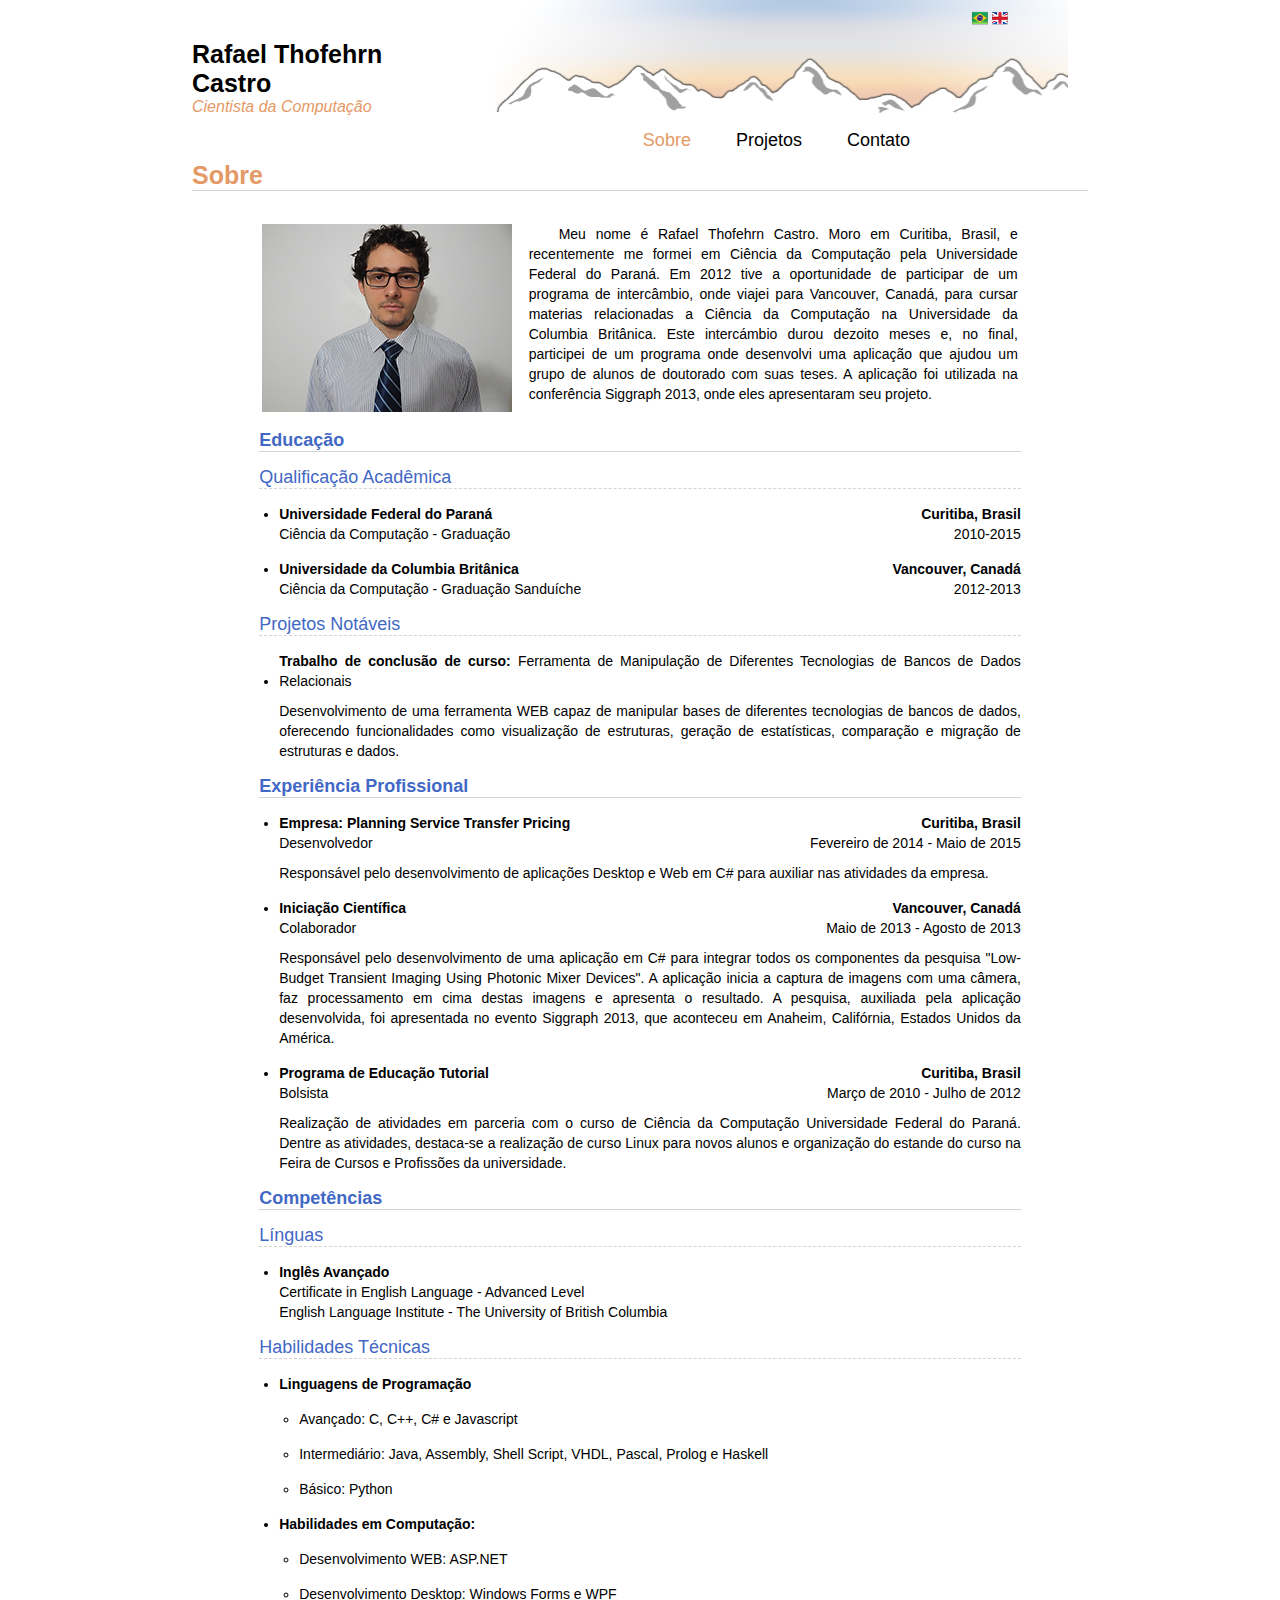
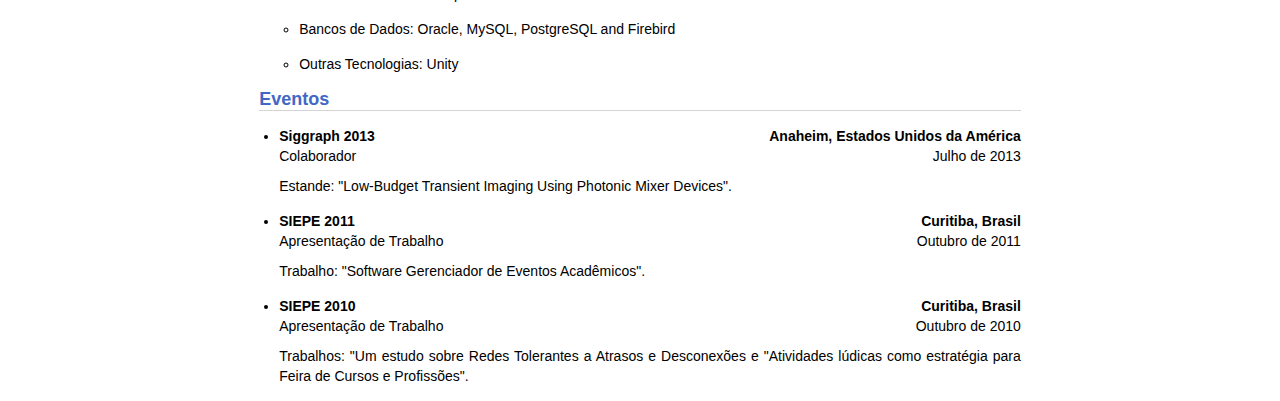
<file: index.html>
<html>
	<head>
		<title>Rafael Thofehrn Castro</title>
		<link rel="stylesheet" type="text/css" href="css/Aimara.css">
		<link rel="stylesheet" type="text/css" href="css/site.css">
		<script src="lib/site.js" type="text/javascript"></script>
	</head>
	<body>
		<div class="top">
		<div class="flags">
		<a href="index.html"><img src="images/brazil_flag.png"/></a>
		<a href="index_en.html"><img src="images/uk_flag.png"/></a>
	  </div>
		<div class="div_title">
			<div class="title">Rafael Thofehrn Castro</div>
			<div class="subtitle colored">Cientista da Computa&ccedil;&atilde;o</div>
		</div>
		<div class="div_menu">
		<ul class="main_menu">
			<li class="main_menu_item colored">Sobre</li>
			<li class="main_menu_item"><a href="projects_pt.html">Projetos</a></li>
			<li class="main_menu_item_last"><a href="contact_pt.html">Contato</a></li>
		</ul>
	</div>
	</div>

	<div class="content">

		<div class="content_title0 colored">
			Sobre
		</div>

		<div class="about">

			<table>
				<tr>
					<td style="width: 35%; vertical-align: top;">
						<img src="images/rafael.png"/>
					</td>
					<td style="width 65%; vertical-align: top;">
						<div class="about_me_text">
			        Meu nome &eacute; Rafael Thofehrn Castro. Moro em Curitiba, Brasil, e recentemente me formei em Ci&ecirc;ncia da Computa&ccedil;&atilde;o pela Universidade Federal do Paran&aacute;.
			        Em 2012 tive a oportunidade de participar de um programa de interc&acirc;mbio, onde viajei para Vancouver, Canad&aacute;, para cursar materias relacionadas a Ci&ecirc;ncia da
			        Computa&ccedil;&atilde;o na Universidade da Columbia Brit&acirc;nica. Este interc&aacute;mbio durou dezoito meses e, no final, participei de um programa onde desenvolvi uma
			        aplica&ccedil;&atilde;o que ajudou um grupo de alunos de doutorado com suas teses. A aplica&ccedil;&atilde;o foi utilizada na confer&ecirc;ncia Siggraph 2013, onde eles apresentaram seu projeto.

						</div>
					</td>
				</tr>
			</table>


		<div class="content_title1">
			Educa&ccedil;&atilde;o
		</div>
		<div class="content_title2">
			Qualifica&ccedil;&atilde;o Acad&ecirc;mica
		</div>

		<ul class="content_ul">
			<li class="content_li">
				<div><div class="content_li_left"><b>Universidade Federal do Paran&aacute;</b></div><div class="content_li_right"><b>Curitiba, Brasil</b></div></div>
				<div><div class="content_li_left">Ci&ecirc;ncia da Computa&ccedil;&atilde;o - Gradua&ccedil;&atilde;o</div><div class="content_li_right">2010-2015</div></div>
			</li>
			<li class="content_li">
				<div><div class="content_li_left"><b>Universidade da Columbia Brit&acirc;nica</b></div><div class="content_li_right"><b>Vancouver, Canad&aacute;</b></div></div>
				<div><div class="content_li_left">Ci&ecirc;ncia da Computa&ccedil;&atilde;o - Gradua&ccedil;&atilde;o Sandu&iacute;che</div><div class="content_li_right">2012-2013</div></div>
			</li>
		</ul>

		<div class="content_title2">
			Projetos Not&aacute;veis
		</div>

		<ul class="content_ul">
			<li class="content_li">
				<div><div class="content_li_left"><b>Trabalho de conclus&atilde;o de curso:</b> Ferramenta de Manipula&ccedil;&atilde;o de Diferentes Tecnologias de Bancos de
Dados Relacionais</div></div>
				<div><div class="content_li_left margin_top_10">Desenvolvimento de uma ferramenta WEB capaz de manipular bases de diferentes tecnologias de
        bancos de dados, oferecendo funcionalidades como visualiza&ccedil;&atilde;o de estruturas, gera&ccedil;&atilde;o de estat&iacute;sticas, compara&ccedil;&atilde;o e migra&ccedil;&atilde;o de estruturas e dados.</div>
			</li>
		</ul>

		<div class="content_title1">
			Experi&ecirc;ncia Profissional
		</div>

		<ul class="content_ul">
			<li class="content_li">
				<div><div class="content_li_left"><b>Empresa: Planning Service Transfer Pricing</b></div><div class="content_li_right"><b>Curitiba, Brasil</b></div></div>
				<div><div class="content_li_left">Desenvolvedor</div><div class="content_li_right">Fevereiro de 2014 - Maio de 2015</div></div>
				<div><div class="content_li_left margin_top_10">Respons&aacute;vel pelo desenvolvimento de aplica&ccedil;&otilde;es Desktop e Web em C# para auxiliar nas atividades da empresa.</div>
			</li>

			<li class="content_li">
				<div><div class="content_li_left"><b>Inicia&ccedil;&atilde;o Cient&iacute;fica</b></div><div class="content_li_right"><b>Vancouver, Canad&aacute;</b></div></div>
				<div><div class="content_li_left">Colaborador</div><div class="content_li_right">Maio de 2013 - Agosto de 2013</div></div>
				<div><div class="content_li_left margin_top_10">Respons&aacute;vel pelo desenvolvimento de uma aplica&ccedil;&atilde;o em C# para integrar todos os
          componentes da pesquisa "Low-Budget Transient Imaging Using Photonic Mixer Devices". A aplica&ccedil;&atilde;o inicia a captura de imagens
          com uma c&acirc;mera, faz processamento em cima destas imagens e apresenta o resultado. A pesquisa, auxiliada pela aplica&ccedil;&atilde;o desenvolvida,
          foi apresentada no evento Siggraph 2013, que aconteceu em Anaheim, Calif&oacute;rnia, Estados Unidos da Am&eacute;rica.</div>
			</li>

			<li class="content_li">
				<div><div class="content_li_left"><b>Programa de Educa&ccedil;&atilde;o Tutorial</b></div><div class="content_li_right"><b>Curitiba, Brasil</b></div></div>
				<div><div class="content_li_left">Bolsista</div><div class="content_li_right">Mar&ccedil;o de 2010 - Julho de 2012</div></div>
				<div><div class="content_li_left margin_top_10">Realiza&ccedil;&atilde;o de atividades em parceria com o curso de Ci&ecirc;ncia da Computa&ccedil;&atilde;o
        Universidade Federal do Paran&aacute;. Dentre as atividades, destaca-se a realiza&ccedil;&atilde;o de curso Linux para novos alunos e organiza&ccedil;&atilde;o do
        estande do curso na Feira de Cursos e Profiss&otilde;es da universidade.</div>
			</li>

		</ul>

		<div class="content_title1">
			Compet&ecirc;ncias
		</div>

		<div class="content_title2">
			L&iacute;nguas
		</div>

		<ul class="content_ul">
			<li class="content_li">
				<div><div class="content_li_left"><b>Ingl&ecirc;s Avan&ccedil;ado</b></div></div>
				<div><div class="content_li_left">Certificate in English Language - Advanced Level</div></div>
				<div><div class="content_li_left">English Language Institute - The University of British Columbia</div>
			</li>


		</ul>

		<div class="content_title2">
			Habilidades T&eacute;cnicas
		</div>

		<ul class="content_ul">
			<li class="content_li">
				<div><div class="content_li_left"><b>Linguagens de Programa&ccedil;&atilde;o</b></div></div>
				<ul class="content_ul">
					<li class="content_li">
						<div><div class="content_li_left">Avan&ccedil;ado: C, C++, C# e Javascript</div></div>
					</li>
					<li class="content_li">
						<div><div class="content_li_left">Intermedi&aacute;rio: Java, Assembly, Shell Script, VHDL, Pascal, Prolog e Haskell</div></div>
					</li>
					<li class="content_li">
						<div><div class="content_li_left">B&aacute;sico: Python</div></div>
					</li>
				</ul>
			</li>

			<li class="content_li">
				<div><div class="content_li_left"><b>Habilidades em Computa&ccedil;&atilde;o:</b></div></div>
				<ul class="content_ul">
					<li class="content_li">
						<div><div class="content_li_left">Desenvolvimento WEB: ASP.NET</div></div>
					</li>
					<li class="content_li">
						<div><div class="content_li_left">Desenvolvimento Desktop: Windows Forms e WPF</div></div>
					</li>
					<li class="content_li">
						<div><div class="content_li_left">Bancos de Dados: Oracle, MySQL, PostgreSQL and Firebird</div></div>
					</li>
					<li class="content_li">
						<div><div class="content_li_left">Outras Tecnologias: Unity</div></div>
					</li>
				</ul>
			</li>
		</ul>

		<div class="content_title1">
			Eventos
		</div>

		<ul class="content_ul">
			<li class="content_li">
				<div><div class="content_li_left"><b>Siggraph 2013</b></div><div class="content_li_right"><b>Anaheim, Estados Unidos da Am&eacute;rica</b></div></div>
				<div><div class="content_li_left">Colaborador</div><div class="content_li_right">Julho de 2013</div></div>
				<div><div class="content_li_left margin_top_10">Estande: "Low-Budget Transient Imaging Using Photonic Mixer Devices".</div>
			</li>

			<li class="content_li">
				<div><div class="content_li_left"><b>SIEPE 2011</b></div><div class="content_li_right"><b>Curitiba, Brasil</b></div></div>
				<div><div class="content_li_left">Apresenta&ccedil;&atilde;o de Trabalho</div><div class="content_li_right">Outubro de 2011</div></div>
				<div><div class="content_li_left margin_top_10">Trabalho: "Software Gerenciador de Eventos Acad&ecirc;micos".</div>
			</li>

			<li class="content_li">
				<div><div class="content_li_left"><b>SIEPE 2010</b></div><div class="content_li_right"><b>Curitiba, Brasil</b></div></div>
				<div><div class="content_li_left">Apresenta&ccedil;&atilde;o de Trabalho</div><div class="content_li_right">Outubro de 2010</div></div>
				<div><div class="content_li_left margin_top_10">Trabalhos: "Um estudo sobre Redes Tolerantes a Atrasos e Desconex&otilde;es e "Atividades l&uacute;dicas como estrat&eacute;gia
para Feira de Cursos e Profiss&otilde;es".	 </div>
		</li>
		</ul>


	</div>

</div>


	</body>
</html>
</file>
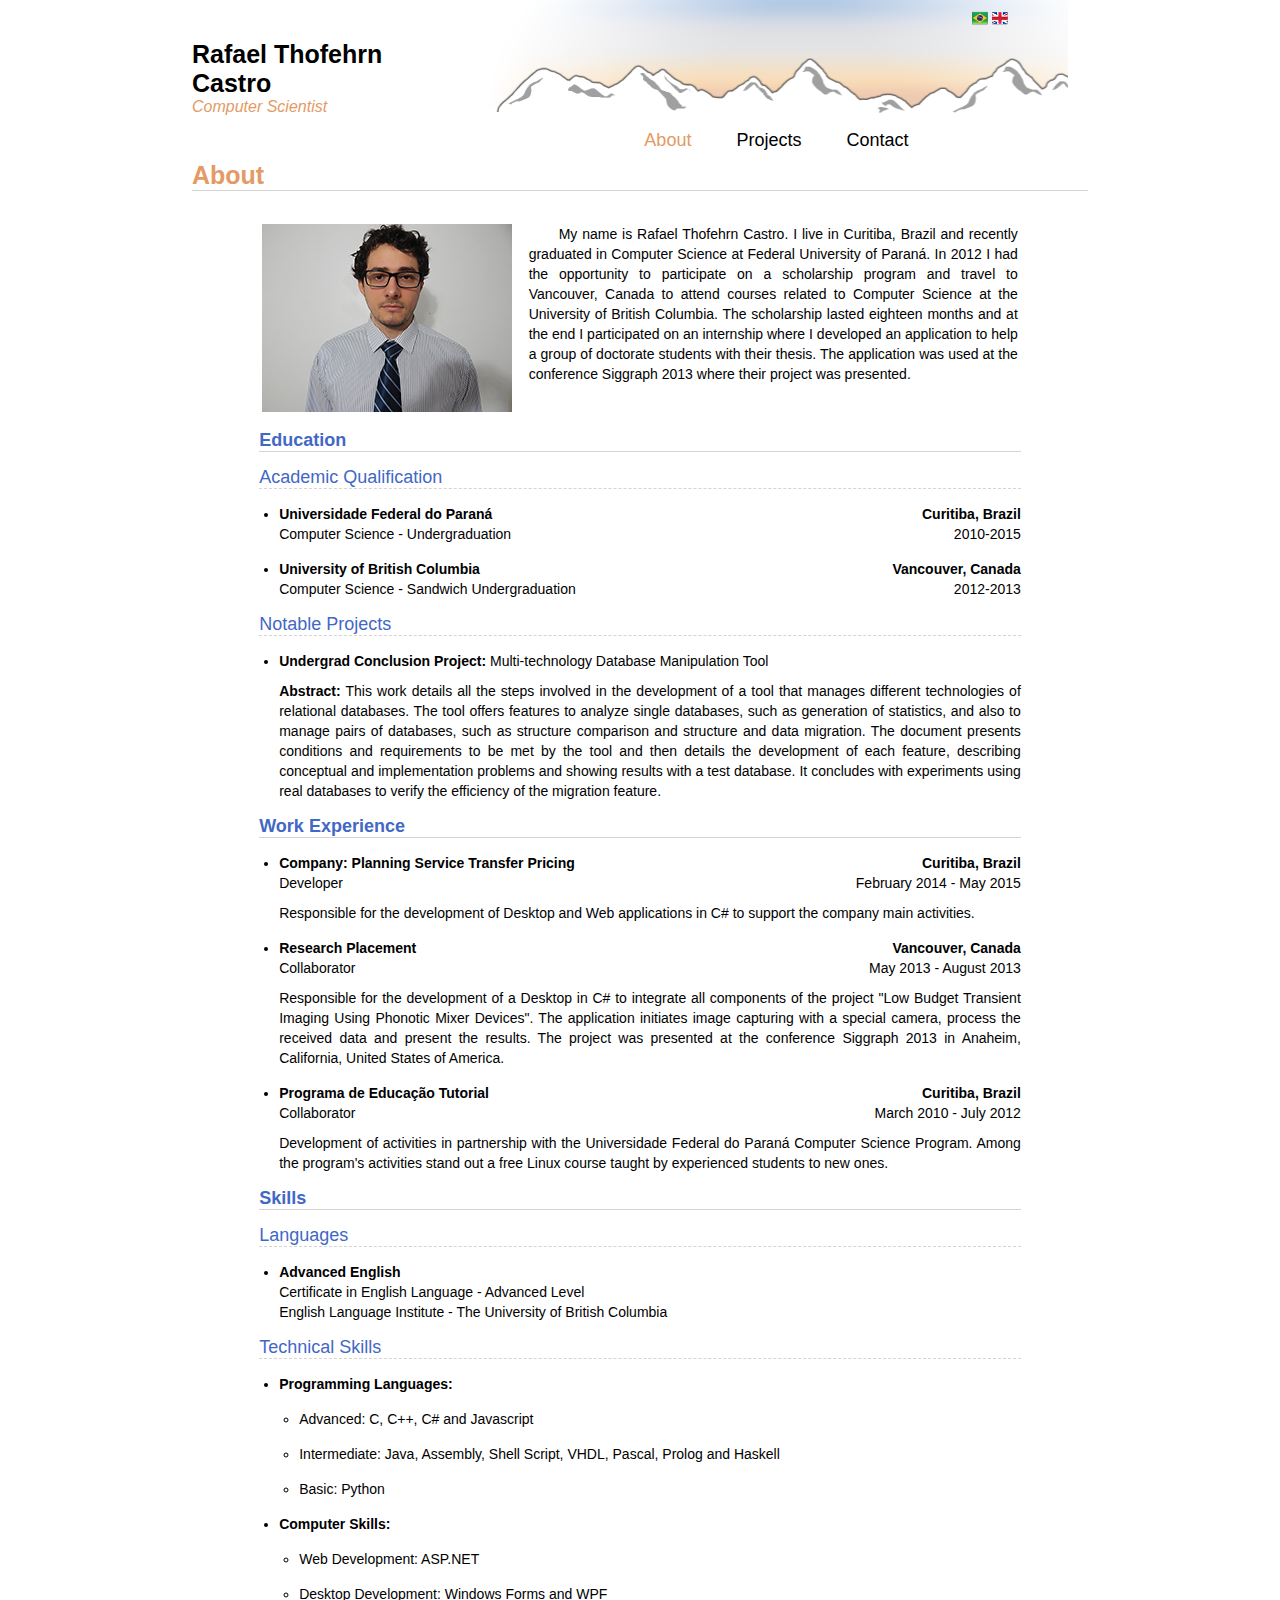
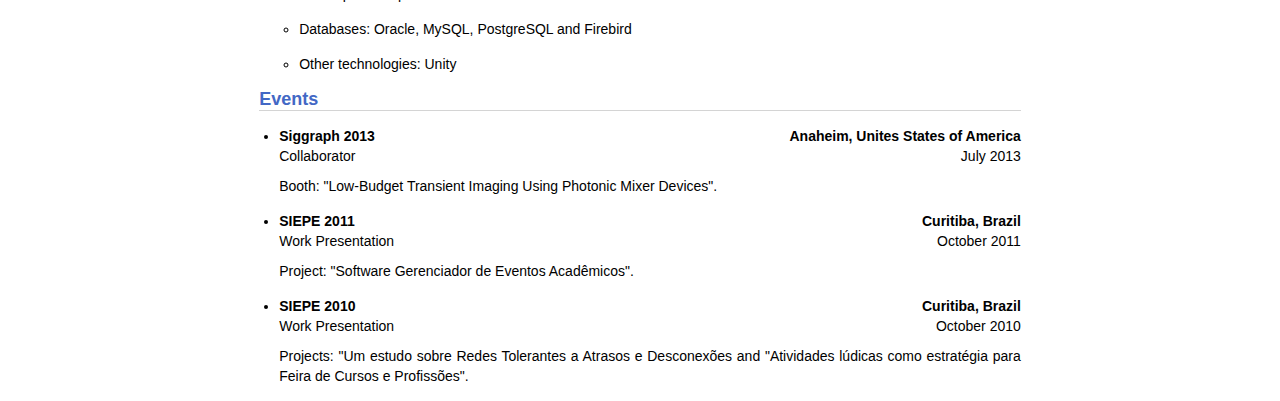
<file: index_en.html>
<html>
	<head>
		<title>Rafael Thofehrn Castro</title>
		<link rel="stylesheet" type="text/css" href="css/Aimara.css">
		<link rel="stylesheet" type="text/css" href="css/site.css">
		<script src="lib/site.js" type="text/javascript"></script>
	</head>
	<body>
		<div class="top">
		<div class="flags">
		<a href="index.html"><img src="images/brazil_flag.png"/></a>
		<a href="index_en.html"><img src="images/uk_flag.png"/></a>
	  </div>
		<div class="div_title">
			<div class="title">Rafael Thofehrn Castro</div>
			<div class="subtitle colored">Computer Scientist</div>
		</div>
		<div class="div_menu">
		<ul class="main_menu">
			<li class="main_menu_item colored">About</li>
			<li class="main_menu_item"><a href="projects_en.html">Projects</a></li>
			<li class="main_menu_item_last"><a href="contact_en.html">Contact</a></li>
		</ul>
	</div>
	</div>

	<div class="content">

		<div class="content_title0 colored">
			About
		</div>

		<div class="about">

			<table>
				<tr>
					<td style="width: 35%; vertical-align: top;">
						<img src="images/rafael.png"/>
					</td>
					<td style="width 65%; vertical-align: top;">
						<div class="about_me_text">
							My name is Rafael Thofehrn Castro. I live in Curitiba, Brazil and recently graduated in Computer Science at Federal University of Paran&aacute;.
							In 2012 I had the opportunity to participate on a scholarship program and travel to Vancouver, Canada to attend courses
							related to Computer Science at the University of British Columbia. The scholarship lasted eighteen months and at the end I participated on an
							internship where I developed an application to help a group of doctorate students with their thesis. The application was used at the conference Siggraph 2013
							where their project was presented.
						</div>
					</td>
				</tr>
			</table>


		<div class="content_title1">
			Education
		</div>
		<div class="content_title2">
			Academic Qualification
		</div>

		<ul class="content_ul">
			<li class="content_li">
				<div><div class="content_li_left"><b>Universidade Federal do Paran&aacute;</b></div><div class="content_li_right"><b>Curitiba, Brazil</b></div></div>
				<div><div class="content_li_left">Computer Science - Undergraduation</div><div class="content_li_right">2010-2015</div></div>
			</li>
			<li class="content_li">
				<div><div class="content_li_left"><b>University of British Columbia</b></div><div class="content_li_right"><b>Vancouver, Canada</b></div></div>
				<div><div class="content_li_left">Computer Science - Sandwich Undergraduation</div><div class="content_li_right">2012-2013</div></div>
			</li>
		</ul>

		<div class="content_title2">
			Notable Projects
		</div>

		<ul class="content_ul">
			<li class="content_li">
				<div><div class="content_li_left"><b>Undergrad Conclusion Project:</b> Multi-technology Database Manipulation Tool</div></div>
				<div><div class="content_li_left margin_top_10"><b>Abstract:</b> This work details all the steps involved in the development of a tool that manages different technologies of relational databases. The tool offers features to analyze single databases, such as generation of statistics, and also to manage pairs of databases, such as structure comparison and structure and data migration.
The document presents conditions and requirements to be met by the tool and then details the development of each feature, describing conceptual and implementation problems and showing results with a test database. It concludes with experiments using real databases to verify the efficiency of the migration feature.</div>
			</li>
		</ul>

		<div class="content_title1">
			Work Experience
		</div>

		<ul class="content_ul">
			<li class="content_li">
				<div><div class="content_li_left"><b>Company: Planning Service Transfer Pricing</b></div><div class="content_li_right"><b>Curitiba, Brazil</b></div></div>
				<div><div class="content_li_left">Developer</div><div class="content_li_right">February 2014 - May 2015</div></div>
				<div><div class="content_li_left margin_top_10">Responsible for the development of Desktop and Web applications in C# to support the company main activities.</div>
			</li>

			<li class="content_li">
				<div><div class="content_li_left"><b>Research Placement</b></div><div class="content_li_right"><b>Vancouver, Canada</b></div></div>
				<div><div class="content_li_left">Collaborator</div><div class="content_li_right">May 2013 - August 2013</div></div>
				<div><div class="content_li_left margin_top_10">Responsible for the development of a Desktop in C# to integrate all components of the project "Low Budget Transient
					Imaging Using Phonotic Mixer Devices". The application initiates image capturing with a special camera, process the received data and present the results.
				The project was presented at the conference Siggraph 2013 in Anaheim, California, United States of America.</div>
			</li>

			<li class="content_li">
				<div><div class="content_li_left"><b>Programa de Educa&ccedil;&atilde;o Tutorial</b></div><div class="content_li_right"><b>Curitiba, Brazil</b></div></div>
				<div><div class="content_li_left">Collaborator</div><div class="content_li_right">March 2010 - July 2012</div></div>
				<div><div class="content_li_left margin_top_10">Development of activities in partnership with the Universidade Federal do Paran&aacute; Computer Science Program. Among the program's
				activities stand out a free Linux course taught by experienced students to new ones.</div>
			</li>

		</ul>

		<div class="content_title1">
			Skills
		</div>

		<div class="content_title2">
			Languages
		</div>

		<ul class="content_ul">
			<li class="content_li">
				<div><div class="content_li_left"><b>Advanced English</b></div></div>
				<div><div class="content_li_left">Certificate in English Language - Advanced Level</div></div>
				<div><div class="content_li_left">English Language Institute - The University of British Columbia</div>
			</li>


		</ul>

		<div class="content_title2">
			Technical Skills
		</div>

		<ul class="content_ul">
			<li class="content_li">
				<div><div class="content_li_left"><b>Programming Languages:</b></div></div>
				<ul class="content_ul">
					<li class="content_li">
						<div><div class="content_li_left">Advanced: C, C++, C# and Javascript</div></div>
					</li>
					<li class="content_li">
						<div><div class="content_li_left">Intermediate: Java, Assembly, Shell Script, VHDL, Pascal, Prolog and Haskell</div></div>
					</li>
					<li class="content_li">
						<div><div class="content_li_left">Basic: Python</div></div>
					</li>
				</ul>
			</li>

			<li class="content_li">
				<div><div class="content_li_left"><b>Computer Skills:</b></div></div>
				<ul class="content_ul">
					<li class="content_li">
						<div><div class="content_li_left">Web Development: ASP.NET</div></div>
					</li>
					<li class="content_li">
						<div><div class="content_li_left">Desktop Development: Windows Forms and WPF</div></div>
					</li>
					<li class="content_li">
						<div><div class="content_li_left">Databases: Oracle, MySQL, PostgreSQL and Firebird</div></div>
					</li>
					<li class="content_li">
						<div><div class="content_li_left">Other technologies: Unity</div></div>
					</li>
				</ul>
			</li>
		</ul>

		<div class="content_title1">
			Events
		</div>

		<ul class="content_ul">
			<li class="content_li">
				<div><div class="content_li_left"><b>Siggraph 2013</b></div><div class="content_li_right"><b>Anaheim, Unites States of America</b></div></div>
				<div><div class="content_li_left">Collaborator</div><div class="content_li_right">July 2013</div></div>
				<div><div class="content_li_left margin_top_10">Booth: "Low-Budget Transient Imaging Using Photonic Mixer Devices".</div>
			</li>

			<li class="content_li">
				<div><div class="content_li_left"><b>SIEPE 2011</b></div><div class="content_li_right"><b>Curitiba, Brazil</b></div></div>
				<div><div class="content_li_left">Work Presentation</div><div class="content_li_right">October 2011</div></div>
				<div><div class="content_li_left margin_top_10">Project: "Software Gerenciador de Eventos Acad&ecirc;micos".</div>
			</li>

			<li class="content_li">
				<div><div class="content_li_left"><b>SIEPE 2010</b></div><div class="content_li_right"><b>Curitiba, Brazil</b></div></div>
				<div><div class="content_li_left">Work Presentation</div><div class="content_li_right">October 2010</div></div>
				<div><div class="content_li_left margin_top_10">Projects: "Um estudo sobre Redes Tolerantes a Atrasos e Desconex&otilde;es and "Atividades l&uacute;dicas como estrat&eacute;gia
para Feira de Cursos e Profiss&otilde;es".	 </div>
		</li>
		</ul>


	</div>

</div>


	</body>
</html>
</file>
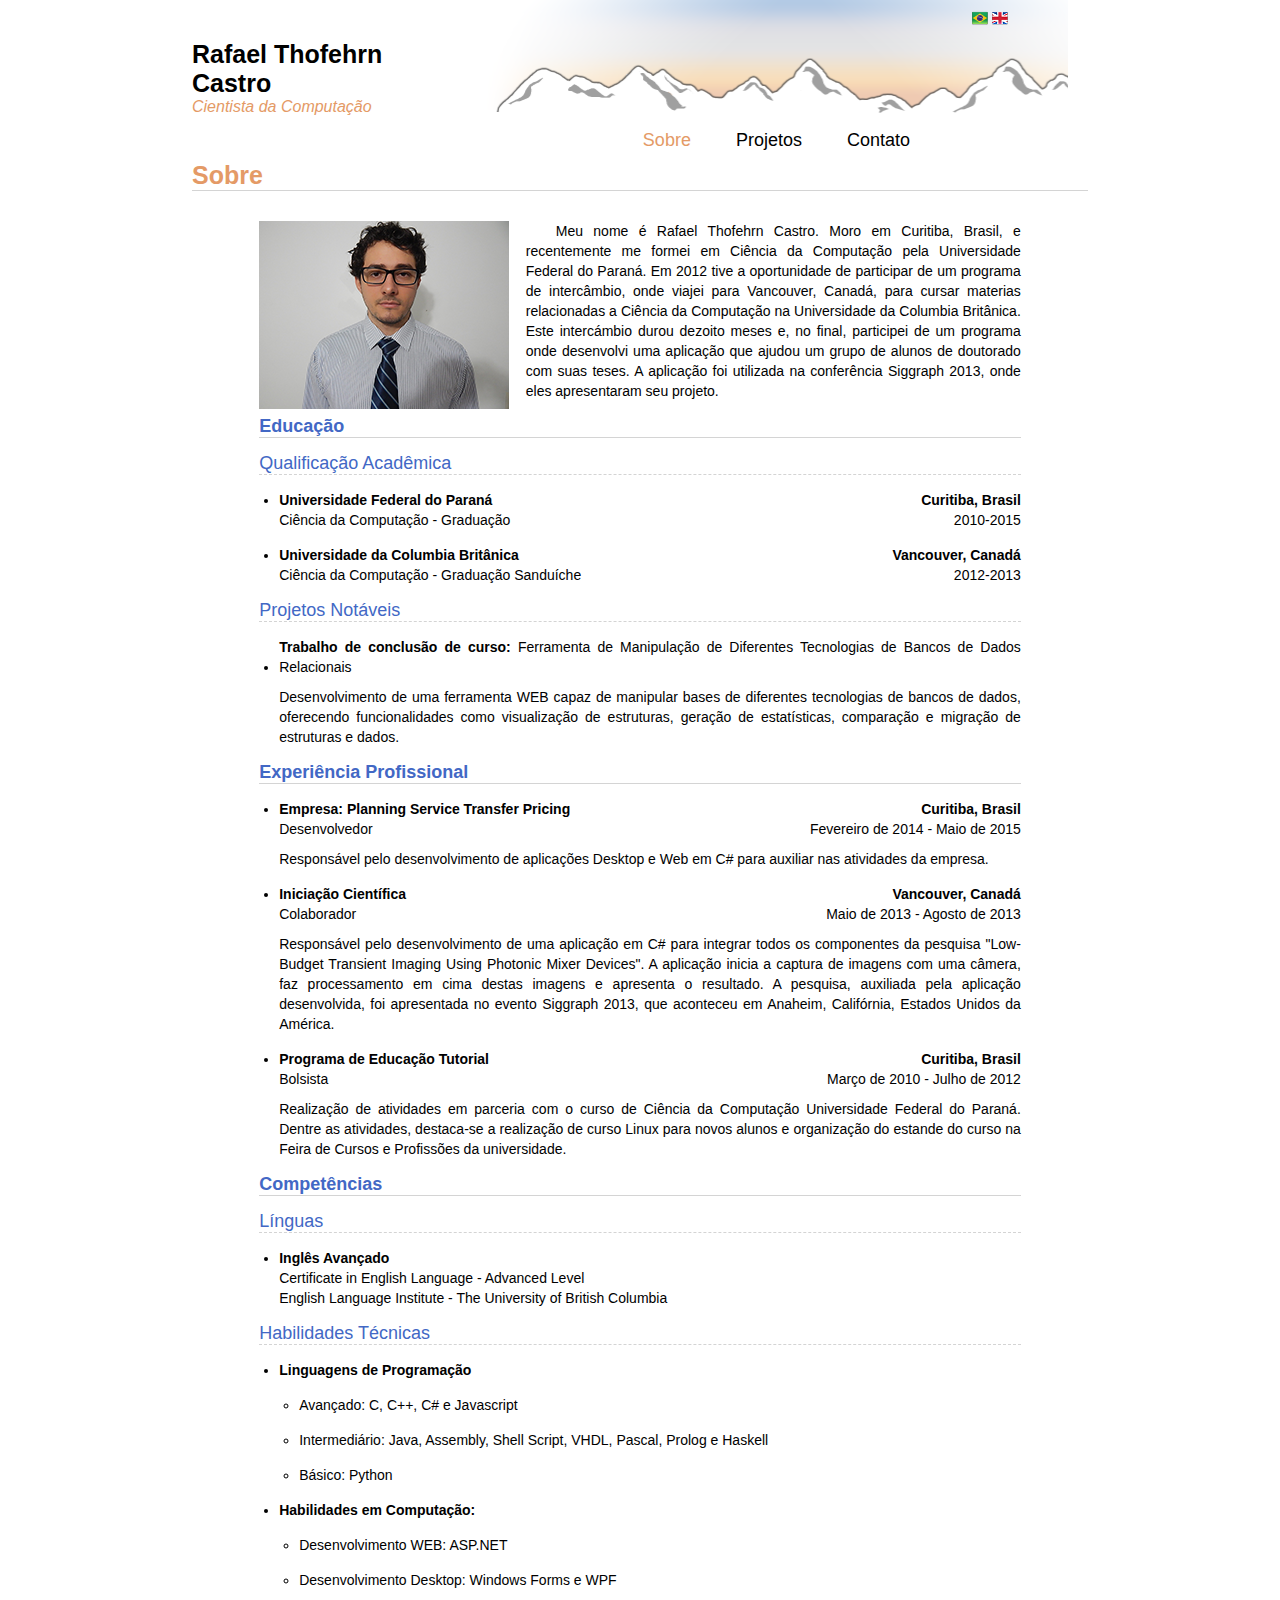
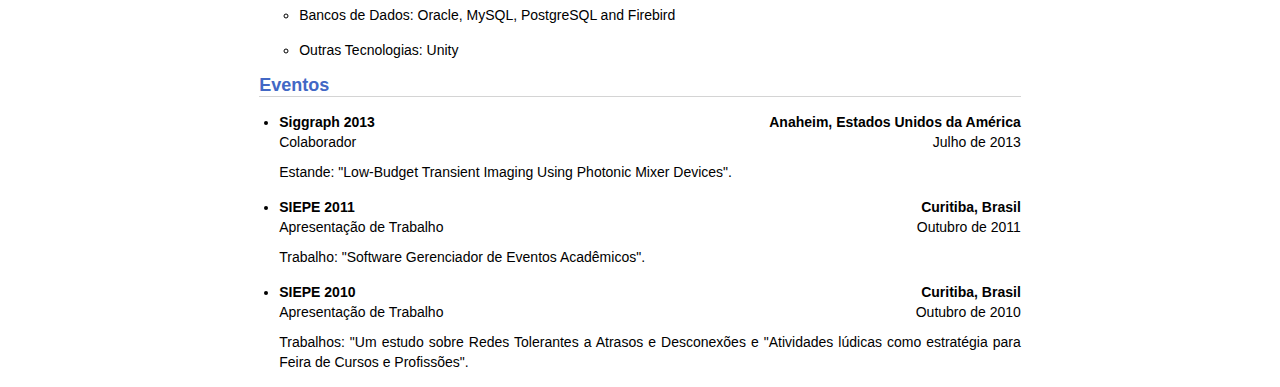
<file: index_pt.html>
<html>
	<head>
		<title>Rafael Thofehrn Castro</title>
		<link rel="stylesheet" type="text/css" href="css/Aimara.css">
		<link rel="stylesheet" type="text/css" href="css/site.css">
		<script src="lib/site.js" type="text/javascript"></script>
	</head>
	<body>
		<div class="top">
		<div class="flags">
		<a href="index_pt.html"><img src="images/brazil_flag.png"/></a>
		<a href="index_en.html"><img src="images/uk_flag.png"/></a>
	  </div>
		<div class="div_title">
			<div class="title">Rafael Thofehrn Castro</div>
			<div class="subtitle colored">Cientista da Computa&ccedil;&atilde;o</div>
		</div>
		<div class="div_menu">
		<ul class="main_menu">
			<li class="main_menu_item colored">Sobre</li>
			<li class="main_menu_item"><a href="projects_pt.html">Projetos</a></li>
			<li class="main_menu_item_last"><a href="contact_pt.html">Contato</a></li>
		</ul>
	</div>
	</div>

	<div class="content">

		<div class="content_title0 colored">
			Sobre
		</div>

		<div class="about">

		<div class="about_me_div">
		<div class="about_me_img">
			<img src="images/rafael.png"/>
			</div>
			<div class="about_me_text">
        Meu nome &eacute; Rafael Thofehrn Castro. Moro em Curitiba, Brasil, e recentemente me formei em Ci&ecirc;ncia da Computa&ccedil;&atilde;o pela Universidade Federal do Paran&aacute;.
        Em 2012 tive a oportunidade de participar de um programa de interc&acirc;mbio, onde viajei para Vancouver, Canad&aacute;, para cursar materias relacionadas a Ci&ecirc;ncia da
        Computa&ccedil;&atilde;o na Universidade da Columbia Brit&acirc;nica. Este interc&aacute;mbio durou dezoito meses e, no final, participei de um programa onde desenvolvi uma
        aplica&ccedil;&atilde;o que ajudou um grupo de alunos de doutorado com suas teses. A aplica&ccedil;&atilde;o foi utilizada na confer&ecirc;ncia Siggraph 2013, onde eles apresentaram seu projeto.

			</div>
			</div>


		<div class="content_title1">
			Educa&ccedil;&atilde;o
		</div>
		<div class="content_title2">
			Qualifica&ccedil;&atilde;o Acad&ecirc;mica
		</div>

		<ul class="content_ul">
			<li class="content_li">
				<div><div class="content_li_left"><b>Universidade Federal do Paran&aacute;</b></div><div class="content_li_right"><b>Curitiba, Brasil</b></div></div>
				<div><div class="content_li_left">Ci&ecirc;ncia da Computa&ccedil;&atilde;o - Gradua&ccedil;&atilde;o</div><div class="content_li_right">2010-2015</div></div>
			</li>
			<li class="content_li">
				<div><div class="content_li_left"><b>Universidade da Columbia Brit&acirc;nica</b></div><div class="content_li_right"><b>Vancouver, Canad&aacute;</b></div></div>
				<div><div class="content_li_left">Ci&ecirc;ncia da Computa&ccedil;&atilde;o - Gradua&ccedil;&atilde;o Sandu&iacute;che</div><div class="content_li_right">2012-2013</div></div>
			</li>
		</ul>

		<div class="content_title2">
			Projetos Not&aacute;veis
		</div>

		<ul class="content_ul">
			<li class="content_li">
				<div><div class="content_li_left"><b>Trabalho de conclus&atilde;o de curso:</b> Ferramenta de Manipula&ccedil;&atilde;o de Diferentes Tecnologias de Bancos de
Dados Relacionais</div></div>
				<div><div class="content_li_left margin_top_10">Desenvolvimento de uma ferramenta WEB capaz de manipular bases de diferentes tecnologias de
        bancos de dados, oferecendo funcionalidades como visualiza&ccedil;&atilde;o de estruturas, gera&ccedil;&atilde;o de estat&iacute;sticas, compara&ccedil;&atilde;o e migra&ccedil;&atilde;o de estruturas e dados.</div>
			</li>
		</ul>

		<div class="content_title1">
			Experi&ecirc;ncia Profissional
		</div>

		<ul class="content_ul">
			<li class="content_li">
				<div><div class="content_li_left"><b>Empresa: Planning Service Transfer Pricing</b></div><div class="content_li_right"><b>Curitiba, Brasil</b></div></div>
				<div><div class="content_li_left">Desenvolvedor</div><div class="content_li_right">Fevereiro de 2014 - Maio de 2015</div></div>
				<div><div class="content_li_left margin_top_10">Respons&aacute;vel pelo desenvolvimento de aplica&ccedil;&otilde;es Desktop e Web em C# para auxiliar nas atividades da empresa.</div>
			</li>

			<li class="content_li">
				<div><div class="content_li_left"><b>Inicia&ccedil;&atilde;o Cient&iacute;fica</b></div><div class="content_li_right"><b>Vancouver, Canad&aacute;</b></div></div>
				<div><div class="content_li_left">Colaborador</div><div class="content_li_right">Maio de 2013 - Agosto de 2013</div></div>
				<div><div class="content_li_left margin_top_10">Respons&aacute;vel pelo desenvolvimento de uma aplica&ccedil;&atilde;o em C# para integrar todos os
          componentes da pesquisa "Low-Budget Transient Imaging Using Photonic Mixer Devices". A aplica&ccedil;&atilde;o inicia a captura de imagens
          com uma c&acirc;mera, faz processamento em cima destas imagens e apresenta o resultado. A pesquisa, auxiliada pela aplica&ccedil;&atilde;o desenvolvida,
          foi apresentada no evento Siggraph 2013, que aconteceu em Anaheim, Calif&oacute;rnia, Estados Unidos da Am&eacute;rica.</div>
			</li>

			<li class="content_li">
				<div><div class="content_li_left"><b>Programa de Educa&ccedil;&atilde;o Tutorial</b></div><div class="content_li_right"><b>Curitiba, Brasil</b></div></div>
				<div><div class="content_li_left">Bolsista</div><div class="content_li_right">Mar&ccedil;o de 2010 - Julho de 2012</div></div>
				<div><div class="content_li_left margin_top_10">Realiza&ccedil;&atilde;o de atividades em parceria com o curso de Ci&ecirc;ncia da Computa&ccedil;&atilde;o
        Universidade Federal do Paran&aacute;. Dentre as atividades, destaca-se a realiza&ccedil;&atilde;o de curso Linux para novos alunos e organiza&ccedil;&atilde;o do
        estande do curso na Feira de Cursos e Profiss&otilde;es da universidade.</div>
			</li>

		</ul>

		<div class="content_title1">
			Compet&ecirc;ncias
		</div>

		<div class="content_title2">
			L&iacute;nguas
		</div>

		<ul class="content_ul">
			<li class="content_li">
				<div><div class="content_li_left"><b>Ingl&ecirc;s Avan&ccedil;ado</b></div></div>
				<div><div class="content_li_left">Certificate in English Language - Advanced Level</div></div>
				<div><div class="content_li_left">English Language Institute - The University of British Columbia</div>
			</li>


		</ul>

		<div class="content_title2">
			Habilidades T&eacute;cnicas
		</div>

		<ul class="content_ul">
			<li class="content_li">
				<div><div class="content_li_left"><b>Linguagens de Programa&ccedil;&atilde;o</b></div></div>
				<ul class="content_ul">
					<li class="content_li">
						<div><div class="content_li_left">Avan&ccedil;ado: C, C++, C# e Javascript</div></div>
					</li>
					<li class="content_li">
						<div><div class="content_li_left">Intermedi&aacute;rio: Java, Assembly, Shell Script, VHDL, Pascal, Prolog e Haskell</div></div>
					</li>
					<li class="content_li">
						<div><div class="content_li_left">B&aacute;sico: Python</div></div>
					</li>
				</ul>
			</li>

			<li class="content_li">
				<div><div class="content_li_left"><b>Habilidades em Computa&ccedil;&atilde;o:</b></div></div>
				<ul class="content_ul">
					<li class="content_li">
						<div><div class="content_li_left">Desenvolvimento WEB: ASP.NET</div></div>
					</li>
					<li class="content_li">
						<div><div class="content_li_left">Desenvolvimento Desktop: Windows Forms e WPF</div></div>
					</li>
					<li class="content_li">
						<div><div class="content_li_left">Bancos de Dados: Oracle, MySQL, PostgreSQL and Firebird</div></div>
					</li>
					<li class="content_li">
						<div><div class="content_li_left">Outras Tecnologias: Unity</div></div>
					</li>
				</ul>
			</li>
		</ul>

		<div class="content_title1">
			Eventos
		</div>

		<ul class="content_ul">
			<li class="content_li">
				<div><div class="content_li_left"><b>Siggraph 2013</b></div><div class="content_li_right"><b>Anaheim, Estados Unidos da Am&eacute;rica</b></div></div>
				<div><div class="content_li_left">Colaborador</div><div class="content_li_right">Julho de 2013</div></div>
				<div><div class="content_li_left margin_top_10">Estande: "Low-Budget Transient Imaging Using Photonic Mixer Devices".</div>
			</li>

			<li class="content_li">
				<div><div class="content_li_left"><b>SIEPE 2011</b></div><div class="content_li_right"><b>Curitiba, Brasil</b></div></div>
				<div><div class="content_li_left">Apresenta&ccedil;&atilde;o de Trabalho</div><div class="content_li_right">Outubro de 2011</div></div>
				<div><div class="content_li_left margin_top_10">Trabalho: "Software Gerenciador de Eventos Acad&ecirc;micos".</div>
			</li>

			<li class="content_li">
				<div><div class="content_li_left"><b>SIEPE 2010</b></div><div class="content_li_right"><b>Curitiba, Brasil</b></div></div>
				<div><div class="content_li_left">Apresenta&ccedil;&atilde;o de Trabalho</div><div class="content_li_right">Outubro de 2010</div></div>
				<div><div class="content_li_left margin_top_10">Trabalhos: "Um estudo sobre Redes Tolerantes a Atrasos e Desconex&otilde;es e "Atividades l&uacute;dicas como estrat&eacute;gia
para Feira de Cursos e Profiss&otilde;es".	 </div>
		</li>
		</ul>


	</div>

</div>


	</body>
</html>
</file>
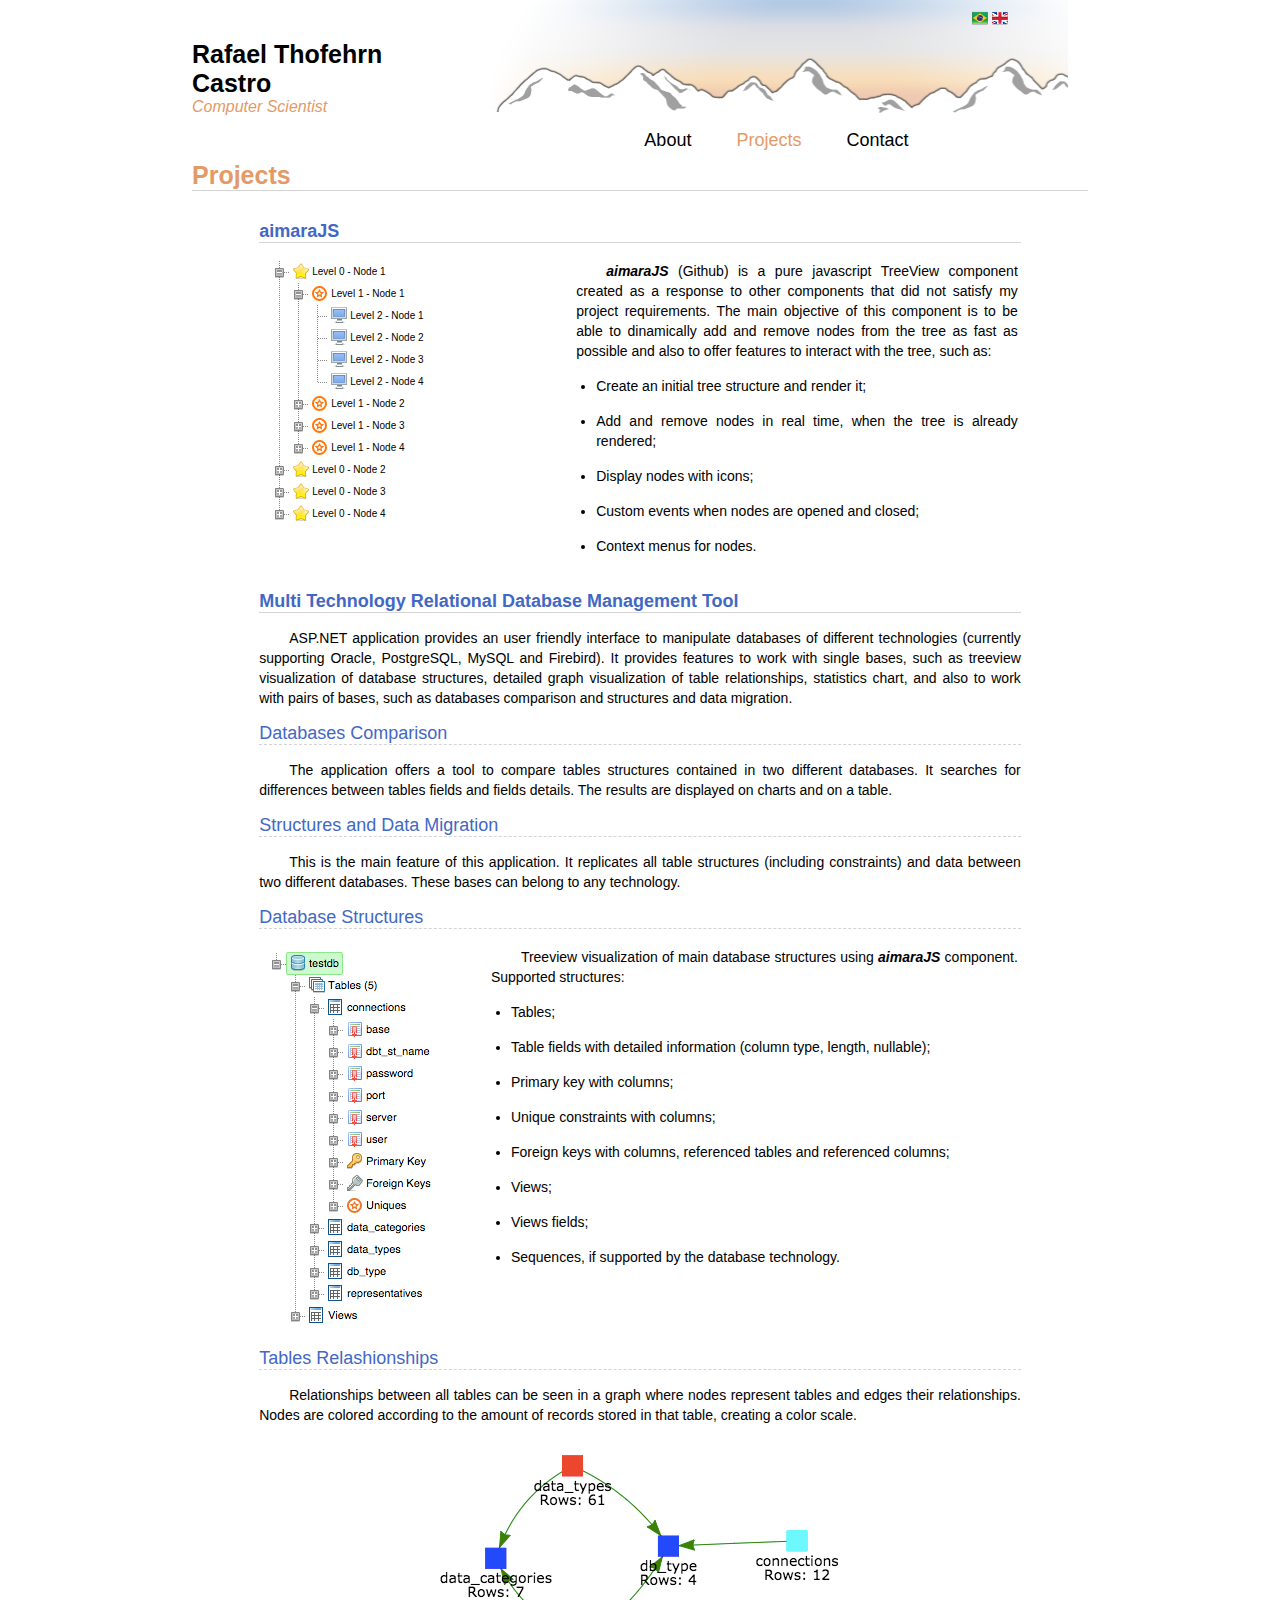
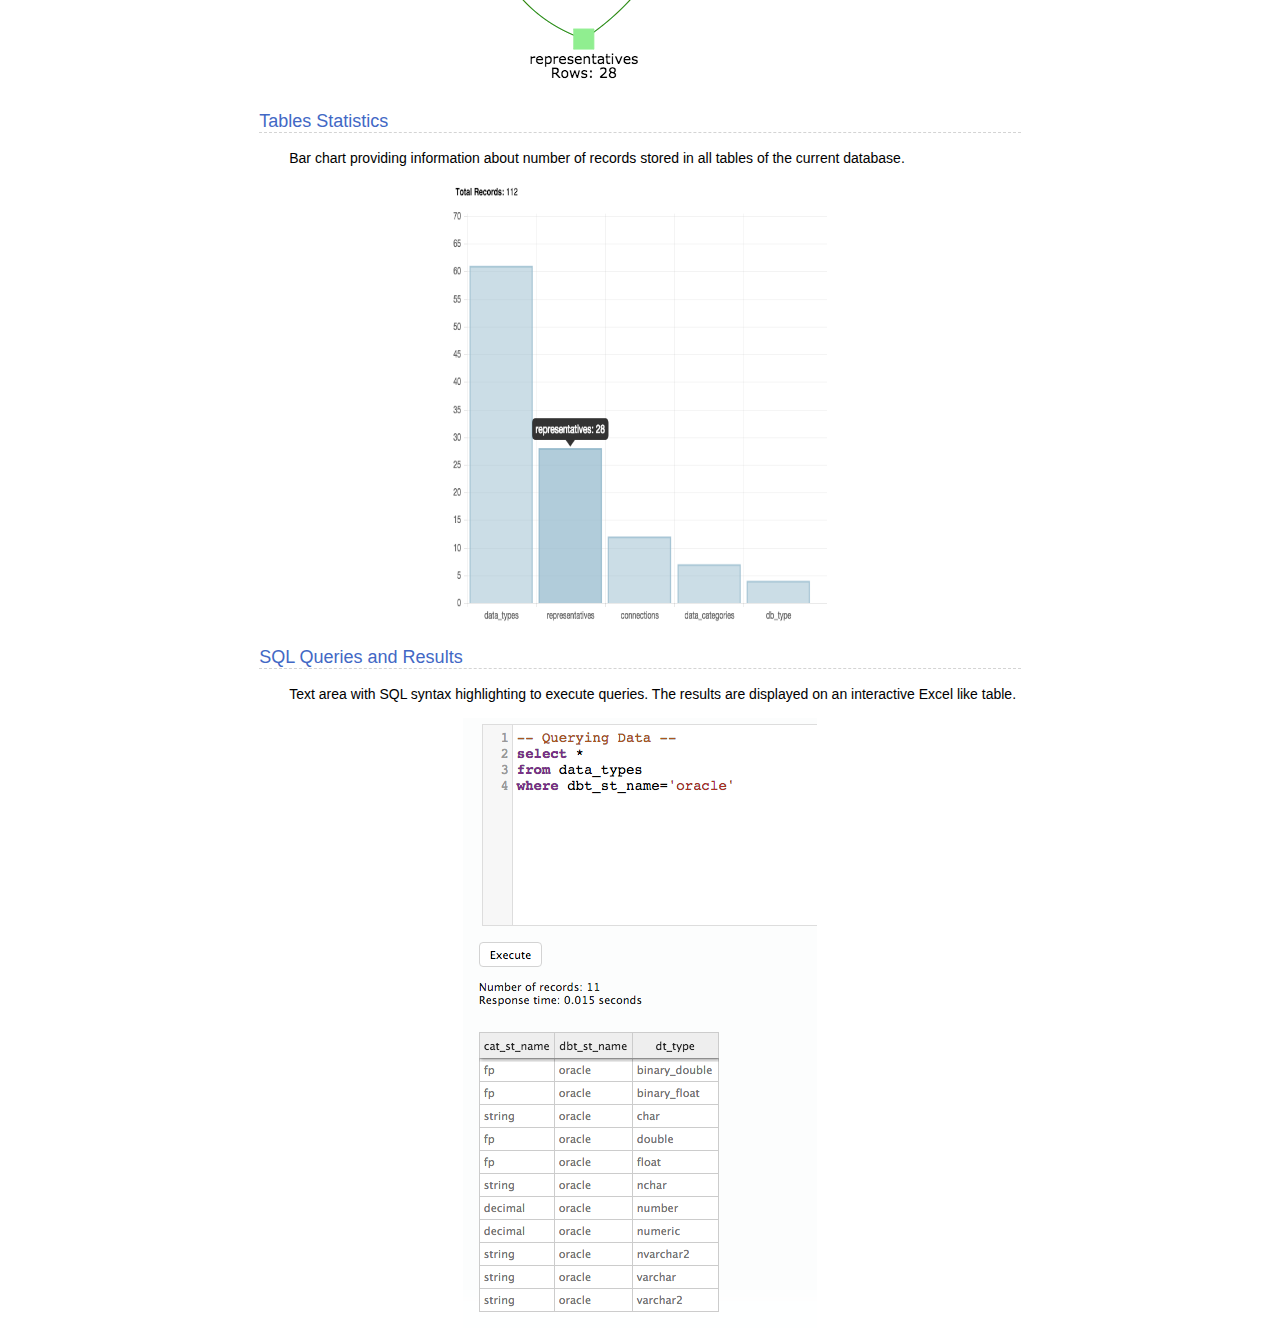
<file: projects_en.html>
<html>
	<head>
		<title>Rafael Thofehrn Castro</title>
		<link rel="stylesheet" type="text/css" href="css/Aimara.css">
		<link rel="stylesheet" type="text/css" href="css/site.css">
    <script src="lib/site.js" type="text/javascript"></script>
		<script src="lib/Aimara.js" type="text/javascript"></script>

    <script type="text/javascript">
			window.onload = function() {

				//Initializing Tree

				//Tree Context Menu Structure
				var contex_menu = {
					'context1' : {
						elements : [
							{
								text : 'Node Actions',
								icon: 'images/blue_key.png',
								action : function(node) {

								},
								submenu: {
									elements : [
										{
											text : 'Toggle Node',
											icon: 'images/leaf.png',
											action : function(node) {
												node.toggleNode();
											}
										},
										{
											text : 'Expand Node',
											icon: 'images/leaf.png',
											action : function(node) {
												node.expandNode();
											}
										},
										{
											text : 'Collapse Node',
											icon: 'images/leaf.png',
											action : function(node) {
												node.collapseNode();
											}
										},
										{
											text : 'Expand Subtree',
											icon: 'images/tree.png',
											action : function(node) {
												node.expandSubtree();
											}
										},
										{
											text : 'Collapse Subtree',
											icon: 'images/tree.png',
											action : function(node) {
												node.collapseSubtree();
											}
										},
										{
											text : 'Delete Node',
											icon: 'images/delete.png',
											action : function(node) {
												node.removeNode();
											}
										},
									]
								}
							},
							{
								text : 'Child Actions',
								icon: 'images/blue_key.png',
								action : function(node) {

								},
								submenu: {
									elements : [
										{
											text : 'Create Child Node',
											icon: 'images/add1.png',
											action : function(node) {
												node.createChildNode('Created',false,'images/folder.png',null,'context1');
											}
										},
										{
											text : 'Delete Child Nodes',
											icon: 'images/delete.png',
											action : function(node) {
												node.removeChildNodes();
											}
										}
									]
								}
							}
						]
					}
				};

				//Creating the tree
				tree = createTree('div_tree','white',contex_menu);

				div_log = document.getElementById('div_log');

				//Loop to create test nodes
				for (var i=1; i<5; i++) {
					node1 = tree.createNode('Level 0 - Node ' + i,false,'images/star.png',null,null,'context1');
					for (var j=1; j<5; j++) {
						node2 = node1.createChildNode('Level 1 - Node ' + j, false, 'images/blue_key.png',null,'context1');
						for (var k=1; k<5; k++) {
							node3 = node2.createChildNode('Level 2 - Node ' + k, false, 'images/monitor.png',null,'context1');
						}
					}
				}

				//Rendering the tree
				tree.drawTree();

        tree.childNodes[0].expandNode();
        tree.childNodes[0].childNodes[0].expandNode();

        var v_colors = ['rgb(228, 154, 102)'];

        var v_colored = document.getElementsByClassName('colored');

        //var v_random = Math.floor((Math.random() * 5) );

        for (var i=0; i<v_colored.length; i++)
        {
          v_colored[i].style.color = v_colors[0];

        }


			};

			function expand_all() {
				tree.expandTree();
			}

			function clear_log() {
				document.getElementById('div_log').innerHTML = '';
			}

			function collapse_all() {
				tree.collapseTree();
			}
		</script>
	</head>
	<body>
		<div class="top">
    <div class="flags">
		<a href="projects_pt.html"><img src="images/brazil_flag.png"/></a>
		<a href="projects_en.html"><img src="images/uk_flag.png"/></a>
	  </div>
		<div class="div_title">
			<div class="title">Rafael Thofehrn Castro</div>
			<div class="subtitle colored">Computer Scientist</div>
		</div>
		<div class="div_menu">
		<ul class="main_menu">
			<li class="main_menu_item"><a href="index_en.html">About</a></li>
			<li class="main_menu_item colored">Projects</li>
			<li class="main_menu_item_last"><a href="contact_en.html">Contact</a></li>
		</ul>
	</div>
	</div>

	<div class="content">

		<div class="content_title0 colored">
			Projects
		</div>

		<div class="about">


      <div class="content_title1">
  			aimaraJS
  		</div>

			<table>
				<tr>
					<td style="width: 30%; vertical-align: top;">
						<div id="div_tree"></div>
					</td>
					<td style="width 70%; vertical-align: top;">
						<div class="about_me_text">
							<i><b>aimaraJS</b></i> (<a href="https://github.com/rafaelthca/aimaraJS">Github</a>) is a pure javascript TreeView component created as a response to other components that did not satisfy my project requirements.
			        The main objective of this component is to be able to dinamically add and remove nodes from the tree as fast as possible and also to offer
			        features to interact with the tree, such as:

			        <ul class="content_ul">
			          <li class="content_li">
			    				Create an initial tree structure and render it;
			    			</li>
			          <li class="content_li">
			    				Add and remove nodes in real time, when the tree is already rendered;
			    			</li>
			          <li class="content_li">
			    				Display nodes with icons;
			    			</li>
			          <li class="content_li">
			    				Custom events when nodes are opened and closed;
			    			</li>
			          <li class="content_li">
			    				Context menus for nodes.
			    			</li>
			    		</ul>

						</div>
					</td>
				<tr>
			</table>


			<div class="content_title1">
  			Multi Technology Relational Database Management Tool
  		</div>

			<p>ASP.NET application provides an user friendly interface to manipulate databases of different technologies (currently supporting Oracle,
				PostgreSQL, MySQL and Firebird). It provides features to work with single bases, such as treeview visualization of database structures,
			detailed graph visualization of table relationships, statistics chart, and also to work with pairs of bases, such as databases comparison and
		structures and data migration.</p>

		<div class="content_title2">
			Databases Comparison
		</div>

		<p>The application offers a tool to compare tables structures contained in two different databases. It searches for differences
		between tables fields and fields details. The results are displayed on charts and on a table.</p>

		<div class="content_title2">
			Structures and Data Migration
		</div>

		<p>This is the main feature of this application. It replicates all table structures (including constraints) and data between two different databases. These bases
		can belong to any technology.</p>

		<div class="content_title2">
			Database Structures
		</div>

		<table>
			<tr>
				<td style="width: 30%; vertical-align: top;">
					<img src="images/treeview_base.png"/>
				</td>
				<td style="width 70%; vertical-align: top;">
					<div class="about_me_text">
						Treeview visualization of main database structures using <i><b>aimaraJS</b></i> component. Supported structures:

						<ul class="content_ul">
							<li class="content_li">
								Tables;
							</li>
							<li class="content_li">
								Table fields with detailed information (column type, length, nullable);
							</li>
							<li class="content_li">
								Primary key with columns;
							</li>
							<li class="content_li">
								Unique constraints with columns;
							</li>
							<li class="content_li">
								Foreign keys with columns, referenced tables and referenced columns;
							</li>
							<li class="content_li">
								Views;
							</li>
							<li class="content_li">
								Views fields;
							</li>
							<li class="content_li">
								Sequences, if supported by the database technology.
							</li>
						</ul>

					</div>
				</td>
			<tr>
		</table>

		<div class="content_title2">
			Tables Relashionships
		</div>

		<p>Relationships between all tables can be seen in a graph where nodes represent tables and edges their relationships. Nodes are colored according
		to the amount of records stored in that table, creating a color scale.</p>
		<div style="text-align: center;">
		<img src="images/graph.png"/>
		</div>


	<div class="content_title2">
		Tables Statistics
	</div>

	<p>Bar chart providing information about number of records stored in all tables of the current database.</p>
	<div style="text-align: center;">
	<img src="images/barchart.png" width="50%" height="50%"/>
	</div>

<div class="content_title2">
	SQL Queries and Results
</div>

<p>Text area with SQL syntax highlighting to execute queries. The results are displayed on an interactive Excel like table.</p>
<div style="text-align: center;">
<img src="images/query.png"/>
</div>

</div>

</div>


	</body>
</html>
</file>
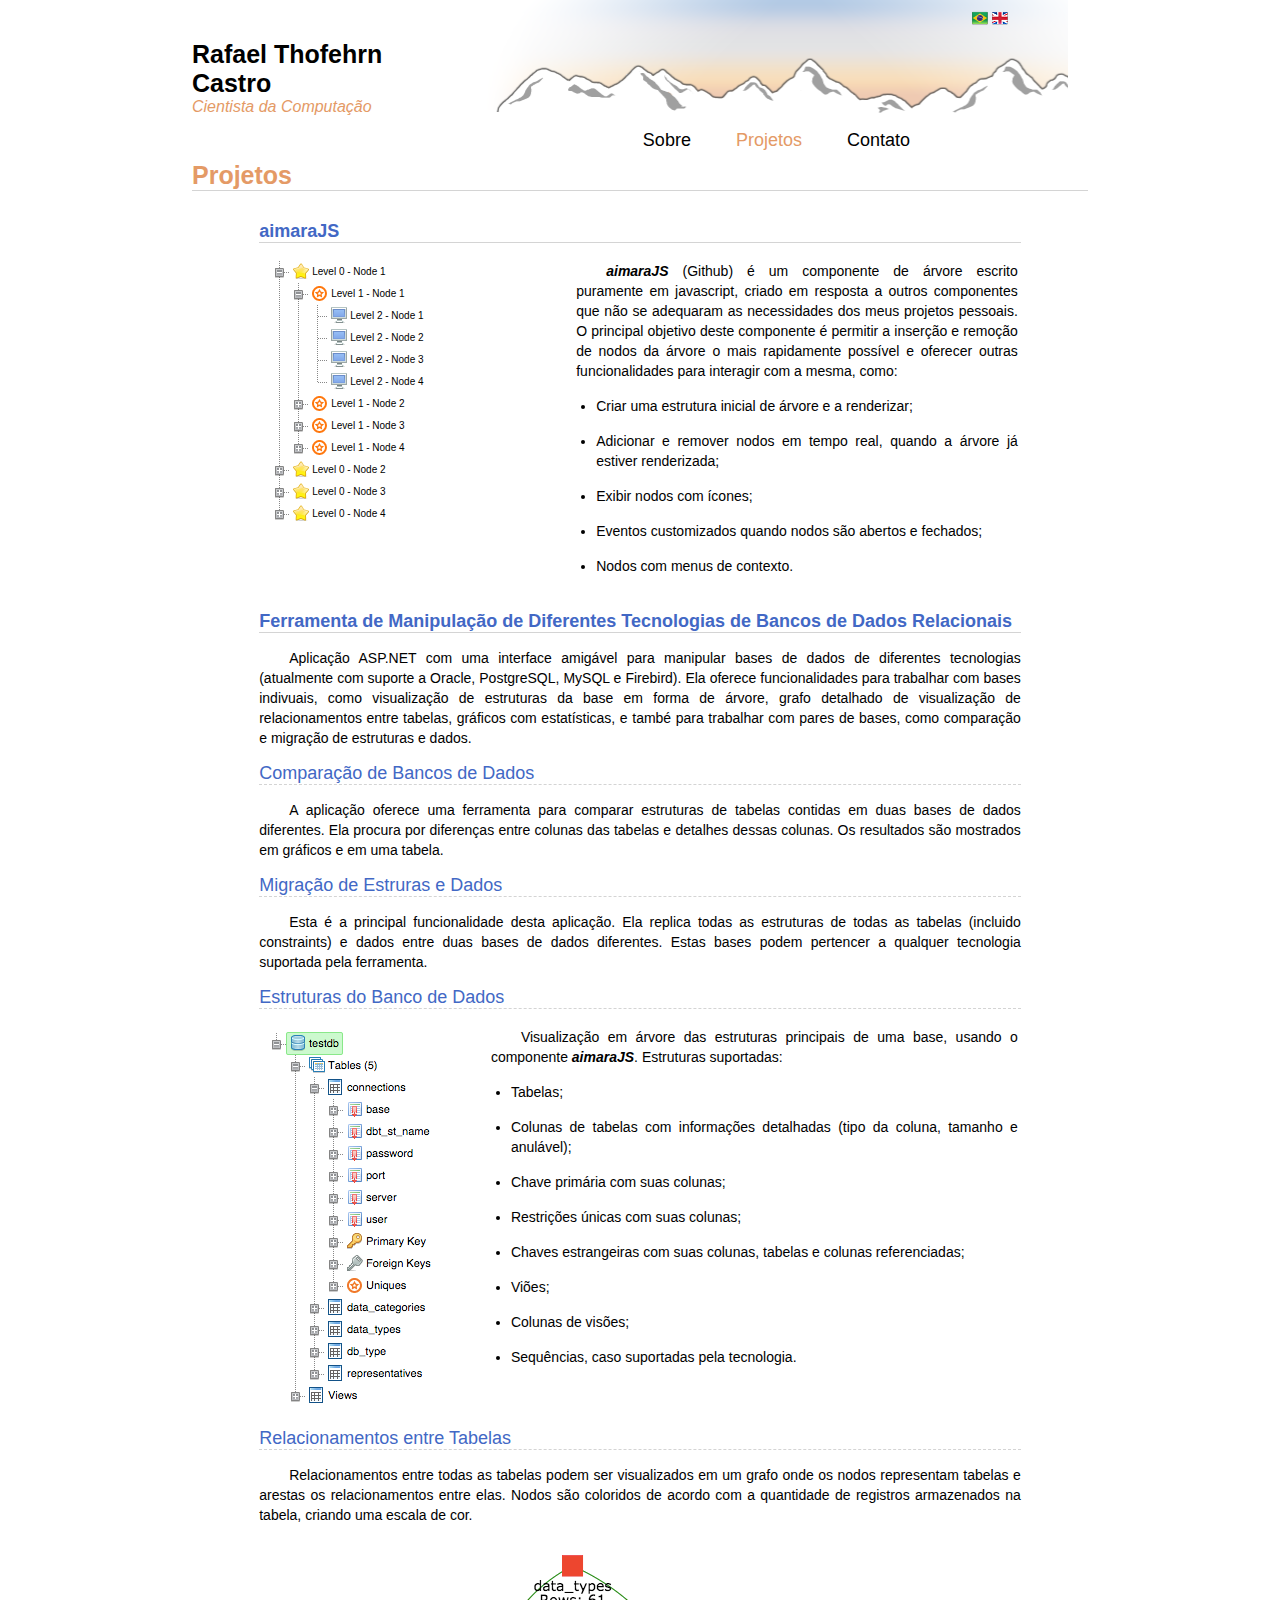
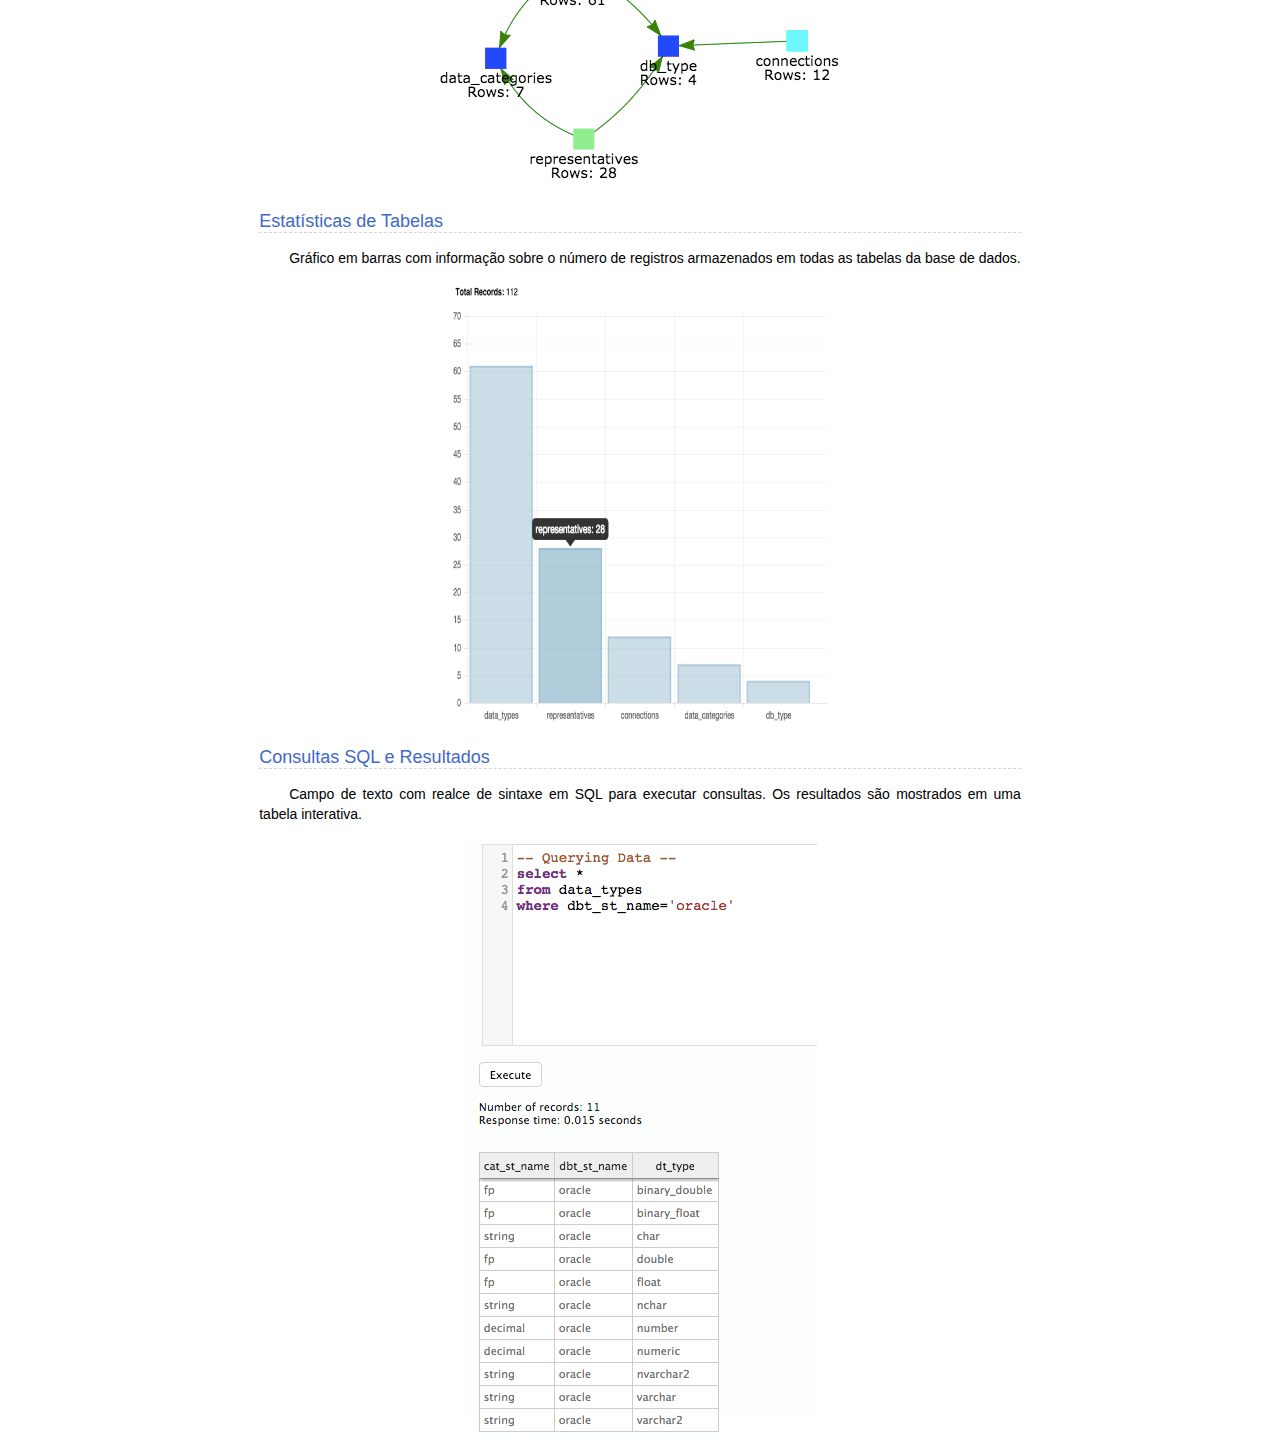
<file: projects_pt.html>
<html>
	<head>
		<title>Rafael Thofehrn Castro</title>
		<link rel="stylesheet" type="text/css" href="css/Aimara.css">
		<link rel="stylesheet" type="text/css" href="css/site.css">
    <script src="lib/site.js" type="text/javascript"></script>
		<script src="lib/Aimara.js" type="text/javascript"></script>

    <script type="text/javascript">
    window.onload = function() {

      //Initializing Tree

      //Tree Context Menu Structure
      var contex_menu = {
        'context1' : {
          elements : [
            {
              text : 'Node Actions',
              icon: 'images/blue_key.png',
              action : function(node) {

              },
              submenu: {
                elements : [
                  {
                    text : 'Toggle Node',
                    icon: 'images/leaf.png',
                    action : function(node) {
                      node.toggleNode();
                    }
                  },
                  {
                    text : 'Expand Node',
                    icon: 'images/leaf.png',
                    action : function(node) {
                      node.expandNode();
                    }
                  },
                  {
                    text : 'Collapse Node',
                    icon: 'images/leaf.png',
                    action : function(node) {
                      node.collapseNode();
                    }
                  },
                  {
                    text : 'Expand Subtree',
                    icon: 'images/tree.png',
                    action : function(node) {
                      node.expandSubtree();
                    }
                  },
                  {
                    text : 'Collapse Subtree',
                    icon: 'images/tree.png',
                    action : function(node) {
                      node.collapseSubtree();
                    }
                  },
                  {
                    text : 'Delete Node',
                    icon: 'images/delete.png',
                    action : function(node) {
                      node.removeNode();
                    }
                  },
                ]
              }
            },
            {
              text : 'Child Actions',
              icon: 'images/blue_key.png',
              action : function(node) {

              },
              submenu: {
                elements : [
                  {
                    text : 'Create Child Node',
                    icon: 'images/add1.png',
                    action : function(node) {
                      node.createChildNode('Created',false,'images/folder.png',null,'context1');
                    }
                  },
                  {
                    text : 'Delete Child Nodes',
                    icon: 'images/delete.png',
                    action : function(node) {
                      node.removeChildNodes();
                    }
                  }
                ]
              }
            }
          ]
        }
      };

      //Creating the tree
      tree = createTree('div_tree','white',contex_menu);

      div_log = document.getElementById('div_log');

      //Loop to create test nodes
      for (var i=1; i<5; i++) {
        node1 = tree.createNode('Level 0 - Node ' + i,false,'images/star.png',null,null,'context1');
        for (var j=1; j<5; j++) {
          node2 = node1.createChildNode('Level 1 - Node ' + j, false, 'images/blue_key.png',null,'context1');
          for (var k=1; k<5; k++) {
            node3 = node2.createChildNode('Level 2 - Node ' + k, false, 'images/monitor.png',null,'context1');
          }
        }
      }

      //Rendering the tree
      tree.drawTree();

      tree.childNodes[0].expandNode();
      tree.childNodes[0].childNodes[0].expandNode();

      var v_colors = ['rgb(228, 154, 102)'];

      var v_colored = document.getElementsByClassName('colored');

      //var v_random = Math.floor((Math.random() * 5) );

      for (var i=0; i<v_colored.length; i++)
      {
        v_colored[i].style.color = v_colors[0];

      }


    };

    function expand_all() {
      tree.expandTree();
    }

    function clear_log() {
      document.getElementById('div_log').innerHTML = '';
    }

    function collapse_all() {
      tree.collapseTree();
    }
		</script>
	</head>
	<body>
		<div class="top">
		<div class="flags">
		<a href="projects_pt.html"><img src="images/brazil_flag.png"/></a>
		<a href="projects_en.html"><img src="images/uk_flag.png"/></a>
	  </div>
		<div class="div_title">
			<div class="title">Rafael Thofehrn Castro</div>
			<div class="subtitle colored">Cientista da Computa&ccedil;&atilde;o</div>
		</div>
		<div class="div_menu">
		<ul class="main_menu">
			<li class="main_menu_item"><a href="index.html">Sobre</a></li>
			<li class="main_menu_item colored">Projetos</li>
			<li class="main_menu_item_last"><a href="contact_pt.html">Contato</a></li>
		</ul>
	</div>
	</div>

	<div class="content">

		<div class="content_title0 colored">
			Projetos
		</div>

		<div class="about">


      <div class="content_title1">
  			aimaraJS
  		</div>

			<table>
				<tr>
					<td style="width: 30%; vertical-align: top;">
						<div id="div_tree"></div>
					</td>
					<td style="width 70%; vertical-align: top;">
						<div class="about_me_text">
							<i><b>aimaraJS</b></i> (<a href="https://github.com/rafaelthca/aimaraJS">Github</a>) &eacute; um componente de &aacute;rvore escrito puramente em javascript, criado em resposta a outros componentes que n&atilde;o se adequaram as necessidades dos meus projetos pessoais.
			        O principal objetivo deste componente &eacute; permitir a inser&ccedil;&atilde;o e remo&ccedil;&atilde;o de nodos da &aacute;rvore o mais rapidamente poss&iacute;vel e oferecer
			        outras funcionalidades para interagir com a mesma, como:

			        <ul class="content_ul">
			          <li class="content_li">
			    				Criar uma estrutura inicial de &aacute;rvore e a renderizar;
			    			</li>
			          <li class="content_li">
			    				Adicionar e remover nodos em tempo real, quando a &aacute;rvore j&aacute; estiver renderizada;
			    			</li>
			          <li class="content_li">
			    				Exibir nodos com &iacute;cones;
			    			</li>
			          <li class="content_li">
			    				Eventos customizados quando nodos s&atilde;o abertos e fechados;
			    			</li>
			          <li class="content_li">
			    				Nodos com menus de contexto.
			    			</li>
			    		</ul>

						</div>
					</td>
				<tr>
			</table>


			<div class="content_title1">
  			Ferramenta de Manipula&ccedil;&atilde;o de Diferentes Tecnologias de Bancos de Dados Relacionais
  		</div>

			<p>Aplica&ccedil;&atilde;o ASP.NET com uma interface amig&aacute;vel para manipular bases de dados de diferentes tecnologias
			(atualmente com suporte a Oracle, PostgreSQL, MySQL e Firebird). Ela oferece funcionalidades para trabalhar com bases indivuais, como
		visualiza&ccedil;&atilde;o de estruturas da base em forma de &aacute;rvore, grafo detalhado de visualiza&ccedil;&atilde;o de relacionamentos
	  entre tabelas, gr&aacute;ficos com estat&iacute;sticas, e tamb&eacute; para trabalhar com pares de bases, como compara&ccedil;&atilde;o e
	  migra&ccedil;&atilde;o de estruturas e dados.</p>

		<div class="content_title2">
			Compara&ccedil;&atilde;o de Bancos de Dados
		</div>

		<p>A aplica&ccedil;&atilde;o oferece uma ferramenta para comparar estruturas de tabelas contidas em duas bases de dados diferentes. Ela procura
		por diferen&ccedil;as entre colunas das tabelas e detalhes dessas colunas. Os resultados s&atilde;o mostrados em gr&aacute;ficos e em uma tabela.</p>

		<div class="content_title2">
			Migra&ccedil;&atilde;o de Estruras e Dados
		</div>

		<p>Esta &eacute; a principal funcionalidade desta aplica&ccedil;&atilde;o. Ela replica todas as estruturas de todas as tabelas (incluido constraints) e dados entre
		duas bases de dados diferentes. Estas bases podem pertencer a qualquer tecnologia suportada pela ferramenta.</p>

		<div class="content_title2">
			Estruturas do Banco de Dados
		</div>

		<table>
			<tr>
				<td style="width: 30%; vertical-align: top;">
					<img src="images/treeview_base.png"/>
				</td>
				<td style="width 70%; vertical-align: top;">
					<div class="about_me_text">
						Visualiza&ccedil;&atilde;o em &aacute;rvore das estruturas principais de uma base, usando o componente <i><b>aimaraJS</b></i>. Estruturas suportadas:

						<ul class="content_ul">
							<li class="content_li">
								Tabelas;
							</li>
							<li class="content_li">
								Colunas de tabelas com informa&ccedil;&otilde;es detalhadas (tipo da coluna, tamanho e anul&aacute;vel);
							</li>
							<li class="content_li">
								Chave prim&aacute;ria com suas colunas;
							</li>
							<li class="content_li">
								Restri&ccedil;&otilde;es &uacute;nicas com suas colunas;
							</li>
							<li class="content_li">
								Chaves estrangeiras com suas colunas, tabelas e colunas referenciadas;
							</li>
							<li class="content_li">
								Vi&otilde;es;
							</li>
							<li class="content_li">
								Colunas de vis&otilde;es;
							</li>
							<li class="content_li">
								Sequ&ecirc;ncias, caso suportadas pela tecnologia.
							</li>
						</ul>

					</div>
				</td>
			<tr>
		</table>

		<div class="content_title2">
			Relacionamentos entre Tabelas
		</div>

		<p>Relacionamentos entre todas as tabelas podem ser visualizados em um grafo onde os nodos representam tabelas e arestas os relacionamentos entre elas.
		Nodos s&atilde;o coloridos de acordo com a quantidade de registros armazenados na tabela, criando uma escala de cor.</p>
		<div style="text-align: center;">
		<img src="images/graph.png"/>
		</div>


	<div class="content_title2">
		Estat&iacute;sticas de Tabelas
	</div>

	<p>Gr&aacute;fico em barras com informa&ccedil;&atilde;o sobre o n&uacute;mero de registros armazenados em todas as tabelas da base de dados.</p>
	<div style="text-align: center;">
	<img src="images/barchart.png" width="50%" height="50%"/>
	</div>

<div class="content_title2">
	Consultas SQL e Resultados
</div>

<p>Campo de texto com realce de sintaxe em SQL para executar consultas. Os resultados s&atilde;o mostrados em uma tabela interativa.</p>
<div style="text-align: center;">
<img src="images/query.png"/>
</div>

</div>

</div>


	</body>
</html>
</file>
<file: css/Aimara.css>
ul.tree, ul.tree ul {
	list-style-type: none;
	background: url(vline.png) repeat-y;
	margin: 0;
	padding: 0;
	padding-left: 7px;
	-webkit-user-select: none;
	-moz-user-select: none;
	-ms-user-select: none;
	cursor: default;
}

li.last {
	background-image: 'url("css/lastnode.png")';
	background-repeat: no-repeat;
}

ul.tree ul {
	padding-left: 7px;
}

ul.tree li {
	margin: 0;
	padding: 0 12px;
	line-height: 22px;
	background: url(node.png) no-repeat;
}

ul.tree li.last {
	background: #fff url(lastnode.png) no-repeat;
}

img.exp_col {
	position: absolute;
	margin-top: 4px;
	margin-left: -20px;
	vertical-align: sub;
}

img.exp_col_empty {
	position: absolute;
	margin-top: 4px;
	margin-left: -20px;
	vertical-align: sub;
	width: 16px;
}

img.icon_tree {
	vertical-align: middle;
	padding-left: 3px;
	margin-top: -3px;
}

a.node {
	padding: 2px;
}

span.node a {
	padding-left: 3px;
}

span.node {
	margin-left: -1px;
	padding-right: 3px;

	padding-top: 4px;
	padding-bottom: 4px;
}

span.node:hover {
	margin-left: -1px;
	padding-right: 3px;
	padding-top: 4px;
	padding-bottom: 4px;
	background-color: #DCEDFF;
	border-radius: 2px;
}

span.node_selected {
	margin-left: -2px;
	padding-right: 3px;

	padding-top: 4px;
	padding-bottom: 4px;
	background-color: #CEFFCE;
	border: 1px solid #8AE88A;
	border-radius: 2px;
}

span.node_selected a {
	padding-left: 3px;
}

.menu,.sub-menu {
  margin: 0;
  padding: 0;
	font: 10px Verdana, sans-serif;
}

.menu,
.sub-menu {
  list-style: none;
  background: #000;
}
.sub-menu {
  background: #F1F1F1;
}
.menu a {
  text-decoration: none;
  display: inline-block;
  padding: 8px;
}

.menu span {
  position: absolute;
	width: 100%;
	height: 100%;
}

.menu div {
  position: absolute;
	right: 4px;
	top: 0px;
	padding: 8px;
}

.menu .menu_img {
	vertical-align: middle;
}

.menu img {
  text-decoration: none;
  display: inline-block;
	vertical-align: sub;
  padding-left: 5px;
}
.menu li {
  position: relative;
}

.menu li:hover {
  background: aquamarine;
	cursor: pointer;
}

.sub-menu li:hover {
  background: aquamarine;
}
.menu li:hover > .sub-menu {
  display: block;
}

.menu {
	width: 175px;
	position: absolute;
	background: #F1F1F1;
	-webkit-user-select: none; /* Chrome/Safari */
	-moz-user-select: none; /* Firefox */
	-ms-user-select: none; /* IE10+ */
	cursor: default;
	box-shadow: 2px 2px 3px #BDBDBD;
}


.sub-menu {
  display: none;
  position: absolute;
  min-width: 175px;
	box-shadow: 2px 2px 3px #BDBDBD;
}

.menu .sub-menu {
  top: 0;
  left: 100%;
}
</file>
<file: css/site.css>
body {
  font-family: 'Helvetica Neue', Helvetica, 'Segoe UI', Arial, freesans;
  margin: 0px;
  -webkit-user-select: none;
	-moz-user-select: none;
	-ms-user-select: none;
	cursor: default;
  overflow-y: scroll;
}

#div_tree {
	font: 10px Verdana, sans-serif;
  display: inline-block;
  width: 300px;
  margin-left: 10px;
}

a {
  color: black;
  text-decoration: none;
}

p {
  text-align: justify;
  text-indent: 30px;
  line-height: 20px;

}

.margin_top_10 {
  margin-top: 10px;
}

.top {
  width: 70%;
  position: relative;
  margin-left: auto;
  margin-right: auto;
}

.flags {
  position: absolute;
  right: 80px;
  top: 10px;
}

.content {
  width: 70%;
  margin-left: auto;
  margin-right: auto;
  font-size: 14px;
}

.about {
  width: 85%;
  margin-left: auto;
  margin-right: auto;
}

.about_me_div {
  width: 100%;
}

.about_me_img {
  width: 35%;
  float: left;
}

.about_me_text {
  text-align: justify;
  text-indent: 30px;
  line-height: 20px;
  font-size: 14px;
}

.content_title0 {
  font-size: 25px;
  font-weight: bold;
  color: #7049B7;
  border-bottom: 1px solid #D4D4D4;
  margin-bottom: 30px;
}

.content_title1 {
  font-size: 18px;
  font-weight: bold;
  color: #4268C5;
  border-bottom: 1px solid #D4D4D4;
  margin-top: 15px;
  margin-bottom: 15px;
}

.content_title2 {
  font-size: 18px;
  color: #4268C5;
  border-bottom: 1px dashed #D4D4D4;
  margin-top: 15px;
  margin-bottom: 15px;
}

.content_ul {
  margin-top: 15px;
  margin-bottom: 15px;
  line-height: 20px;
  padding-left: 20px;
}

.content_li {
  margin-top: 15px;
  margin-bottom: 15px;
  text-indent: 0px;
}

.content_li_left {
  display: inline-block;
  text-align: justify;
}

.content_li_right {
  display: inline-block;
  float: right;
}

.div_title {
  margin-top: 40px;
  margin-right: 20px;
  margin-bottom: 20px;
  vertical-align: top;
  display: inline-block;
  width: 30%;
}

.title {
  font-size: 25px;
  font-weight: bold;
}

.subtitle {
  font-style: italic;
    font-size: 16px;
    color: #7049B7;
}

.div_menu {
  display: inline-block;
width: 65%;
}

.main_menu {
  font-size: 18px;
  text-align: center;
  list-style-type: none;
  margin: 0px;
  padding: 0px;
  padding-top: 120px;
  background: #fff url('../images/range2.png') no-repeat;
}

.main_menu_item {
  display: inline-block;
  margin-right: 20px;
  padding: 10px;
}

.selected {
  color: #7049B7;
}

.main_menu_item_last {
  display: inline-block;
  padding: 10px;
}
</file>
